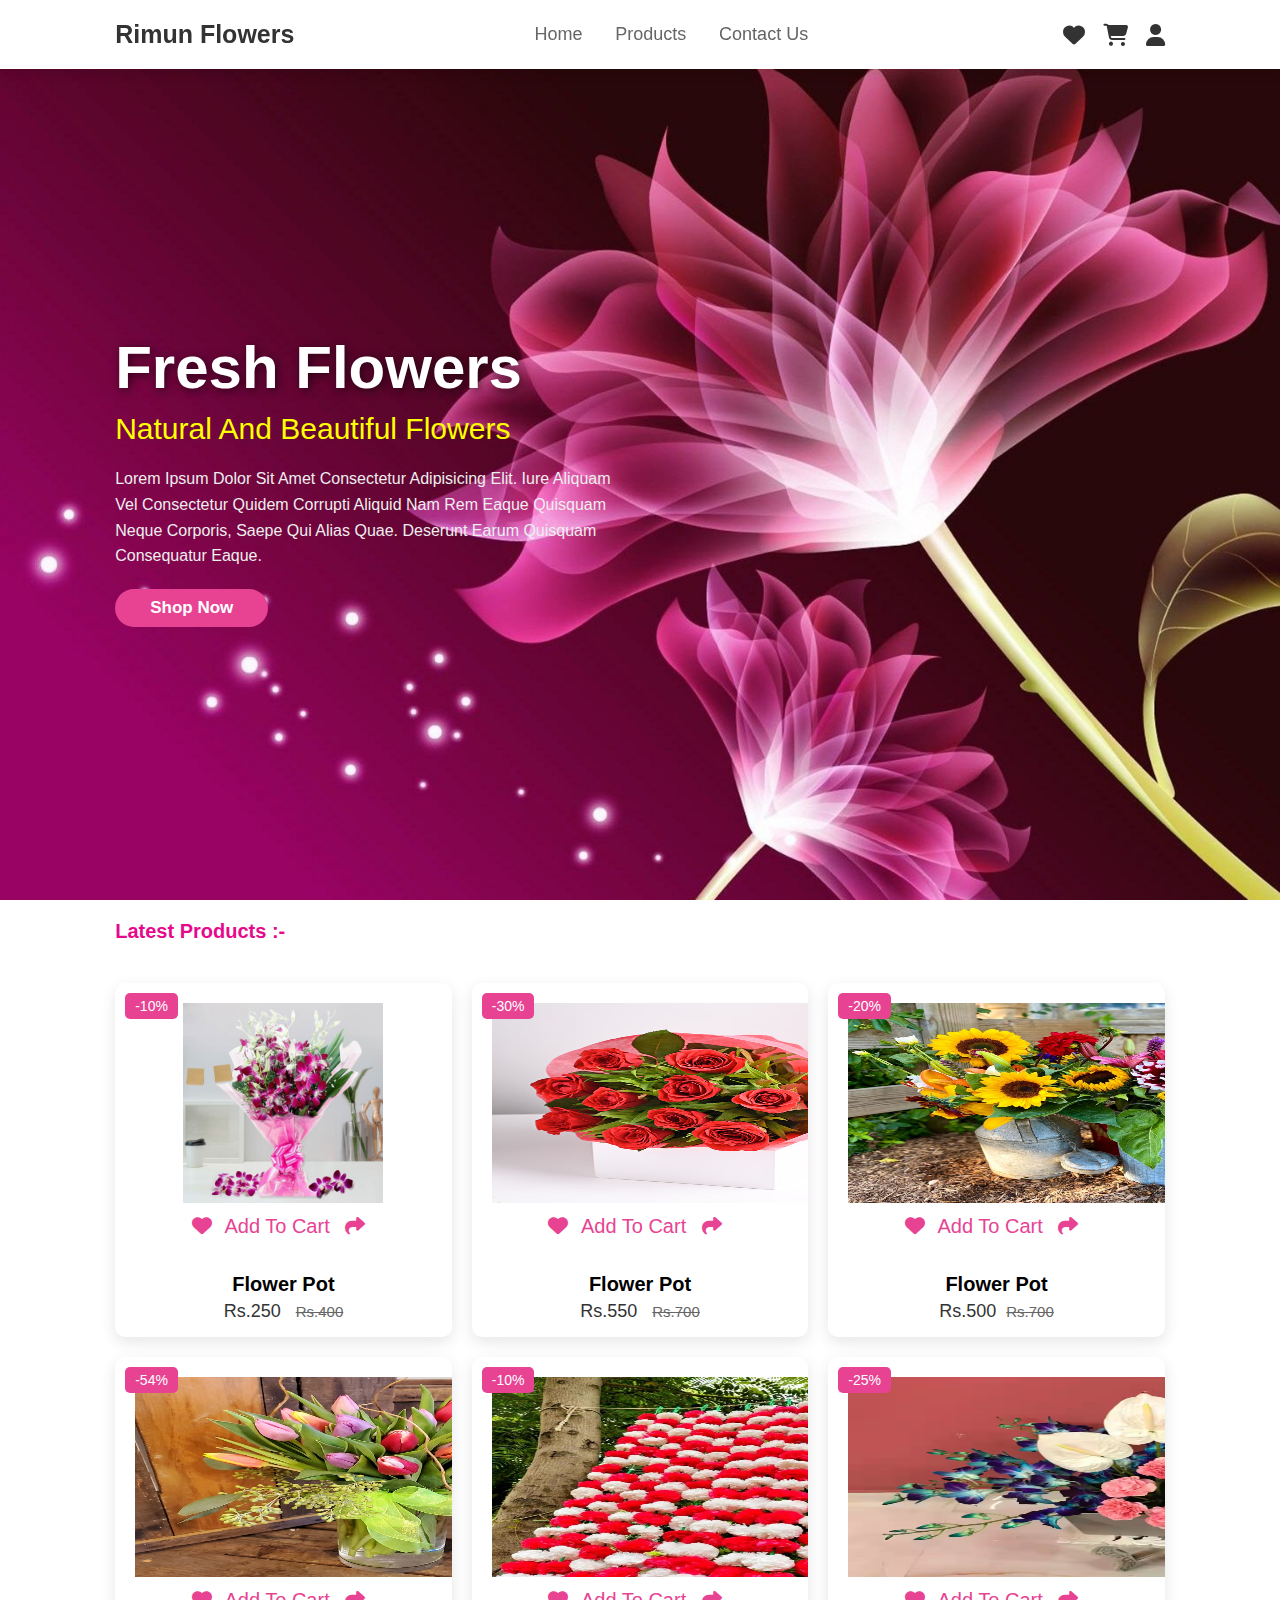
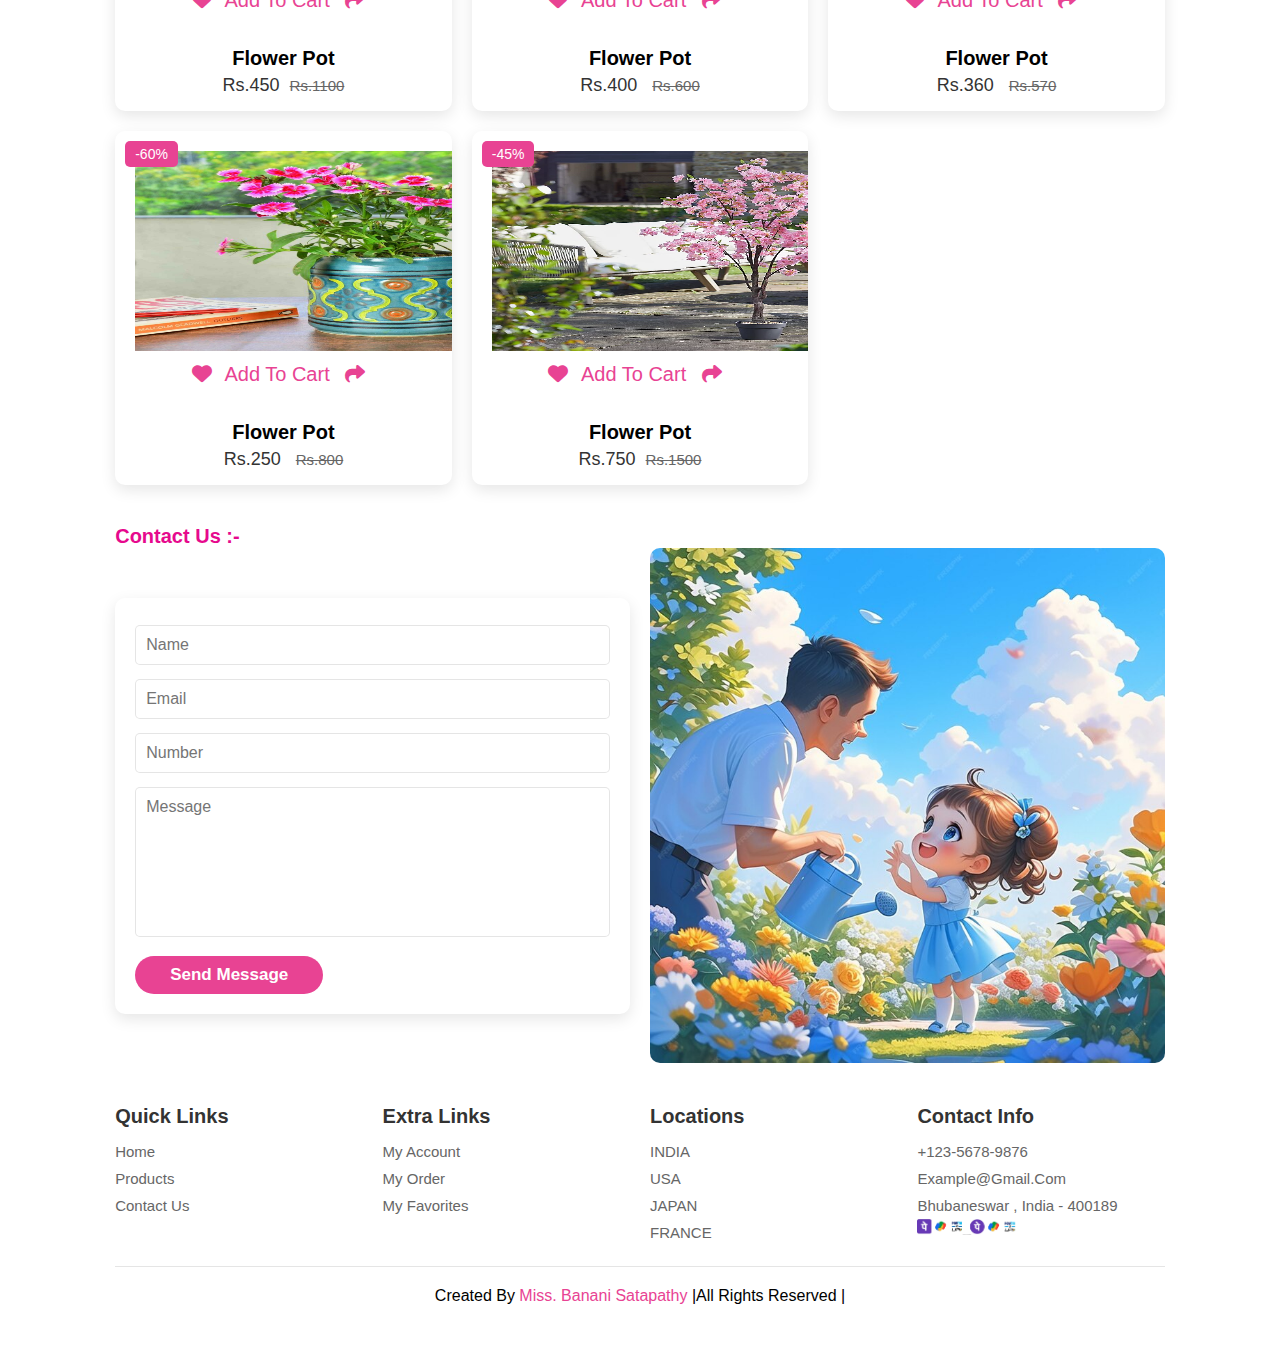
<file: index.html>
<!DOCTYPE html>
<html lang="en">
<head>
    <meta charset="UTF-8">
    <meta name="viewport" content="width=device-width, initial-scale=1.0">
    <title>Document</title>
    <link rel="stylesheet" href="https://cdnjs.cloudflare.com/ajax/libs/font-awesome/6.6.0/css/all.min.css" >
    <link rel="stylesheet" href="styleflwr.css">
</head>
<body>
   
    <header>
        <input type="checkbox" name="" id="toggler">
        <label for="toggler" class="fas fa-bars"></label>
        <a href="#" class="logo ">Rimun Flowers<span></span></a>
        <nav class="navbar">
            <a href="#home">Home</a>
            <a href="#products">Products</a>
            <a href="#contact">Contact us</a>
        </nav>
        <div class="icons">
            <a href="#" class="fas fa-heart"></a>
            <a href="#" class="fas fa-shopping-cart"></a>
            <a href="#" class="fas fa-user"></a>
        </div>
    </header>

    <!-- home sectn -->
<section class="home" id="home">
    <div class="content">
        <h1>fresh flowers</h1>
        <span>natural and beautiful flowers</span>
        <p>Lorem ipsum dolor sit amet consectetur adipisicing elit. Iure aliquam vel consectetur quidem corrupti aliquid nam rem eaque quisquam neque corporis, saepe qui alias quae. Deserunt earum quisquam consequatur eaque.</p>
        <a href="#" class="btn" > shop now</a>
    </div>  
</section>

<!-- icons section -->

<section class="products" id="products">
    <h1 class="heading" style="color: rgb(230, 9, 141);">latest  <span>Products :- </span></h1>
    <div class="box-container">
        <div class="box">
            <span class="discount">-10%</span>
            <div class="image">
                <img src="img2.jpg" alt="">
                <div class="icons">
                    <a href="#" class="fas fa-heart"></a>
                    <a href="#" class="cart-btn"> add to cart </a>
                    <a href="#" class="fas fa-share"></a>
                    <a href=""></a>
                </div>
            </div>
            <div class="content">
                <h3>flower pot</h3>
                <div class="price">Rs.250 <span>Rs.400</span></div>
            </div>

        </div>

        <div class="box">
            <span class="discount">-30%</span>
            <div class="image">
                <img src="img3.avif" alt="" height="500px" width="500px">
                <div class="icons">
                    <a href="#" class="fas fa-heart"></a>
                    <a href="#" class="cart-btn"> add to cart </a>
                    <a href="#" class="fas fa-share"></a>
                    <a href=""></a>
                </div>
            </div>
            <div class="content">
                <h3>flower pot</h3>
                <div class="price">Rs.550 <span>Rs.700</span></div>
            </div>

        </div>

        <div class="box">
            <span class="discount">-20%</span>
            <div class="image">
                <img src="img4.jpg" alt="" height="500px" width="500px">
                <div class="icons">
                    <a href="#" class="fas fa-heart"></a>
                    <a href="#" class="cart-btn"> add to cart </a>
                    <a href="#" class="fas fa-share"></a>
                    <a href=""></a>
                </div>
            </div>
            <div class="content">
                <h3>flower pot</h3>
                <div class="price">Rs.500<span>Rs.700</span></div>
            </div>

        </div>

        <div class="box">
            <span class="discount">-54%</span>
            <div class="image">
                <img src="img5.jpg" alt="" height="500px" width="500px">
                <div class="icons">
                    <a href="#" class="fas fa-heart"></a>
                    <a href="#" class="cart-btn"> add to cart </a>
                    <a href="#" class="fas fa-share"></a>
                    <a href=""></a>
                </div>
            </div>
            <div class="content">
                <h3>flower pot</h3>
                <div class="price">Rs.450<span>Rs.1100</span></div>
            </div>

        </div>


        <div class="box">
            <span class="discount">-10%</span>
            <div class="image">
                <img src="img6.jpg" alt="" height="500px" width="500px">
                <div class="icons">
                    <a href="#" class="fas fa-heart"></a>
                    <a href="#" class="cart-btn"> add to cart </a>
                    <a href="#" class="fas fa-share"></a>
                    <a href=""></a>
                </div>
            </div>
            <div class="content">
                <h3>flower pot</h3>
                <div class="price">Rs.400 <span>Rs.600</span></div>
            </div>

        </div>

        <div class="box">
            <span class="discount">-25%</span>
            <div class="image">
                <img src="img7.avif" alt="" height="500px" width="500px">
                <div class="icons">
                    <a href="#" class="fas fa-heart"></a>
                    <a href="#" class="cart-btn"> add to cart </a>
                    <a href="#" class="fas fa-share"></a>
                    <a href=""></a>
                </div>
            </div>
            <div class="content">
                <h3>flower pot</h3>
                <div class="price">Rs.360 <span>Rs.570</span></div>
            </div>

        </div>

        <div class="box">
            <span class="discount">-60%</span>
            <div class="image">
                <img src="img10.jpg" alt="" height="500px" width="500px">
                <div class="icons">
                    <a href="#" class="fas fa-heart"></a>
                    <a href="#" class="cart-btn"> add to cart </a>
                    <a href="#" class="fas fa-share"></a>
                    <a href=""></a>
                </div>
            </div>
            <div class="content">
                <h3>flower pot</h3>
                <div class="price">Rs.250 <span>Rs.800</span></div>
            </div>

        </div>

        <div class="box">
            <span class="discount">-45%</span>
            <div class="image">
                <img src="img9.jpg" alt="" height="500px" width="500px">
                <div class="icons">
                    <a href="#" class="fas fa-heart"></a>
                    <a href="#" class="cart-btn"> add to cart </a>
                    <a href="#" class="fas fa-share"></a>
                    <a href=""></a>
                </div>
            </div>
            <div class="content">
                <h3>flower pot</h3>
                <div class="price">Rs.750<span>Rs.1500</span></div>
            </div>

        </div>

    </div>

</section>

<!-- contact section -->
 <section class="contact" id="contact">
    <h1 class="heading" style="color: rgb(230, 9, 141);"><span>contact</span> us :-</h1>
    <div class="row">
        <form action="">
            <input type="text" placeholder="name" class="box"><br>
            <input type="email" placeholder="email" class="box" ><br>
            <input type="number" placeholder="number" class="box"><br>
            <textarea name="" placeholder="message" class="box" id="" cols="30" row="30"></textarea><br>
            <input type="submit" value="send message" class="btn">

        </form>
        <div class="image">
            <img src="dad.jpg" alt="">
        </div>
    </div>

 </section>

 <!-- footer section -->
  <section class="footer">
    <div class="box-container">
        <div class="box">
            <h3>quick links</h3>
            <a href="#">Home</a>
            <a href="#">Products</a>
            <a href="#">Contact us</a>
        </div>
        <div class="box">
            <h3>extra links</h3>
            <a href="#">my account</a>
            <a href="#">my order</a>
            <a href="#">my favorites</a>
        </div>
        <div class="box">
            <h3>locations</h3>
            <a href="#">INDIA</a>
            <a href="#">USA</a>
            <a href="#">JAPAN</a>
            <a href="#">FRANCE</a>
        </div>
        <div class="box">
            <h3>contact info</h3>
            <a href="#">+123-5678-9876</a>
            <a href="#">example@gmail.com</a>
            <a href="#">bhubaneswar , india - 400189</a>
            <img src="pay.jpg" alt=""  width="100">
        </div>  
    </div>

    <div class="credit"> created by <span>Miss. Banani Satapathy</span> |All Rights Reserved | </div>

  </section>






</body>
</html>
</file>
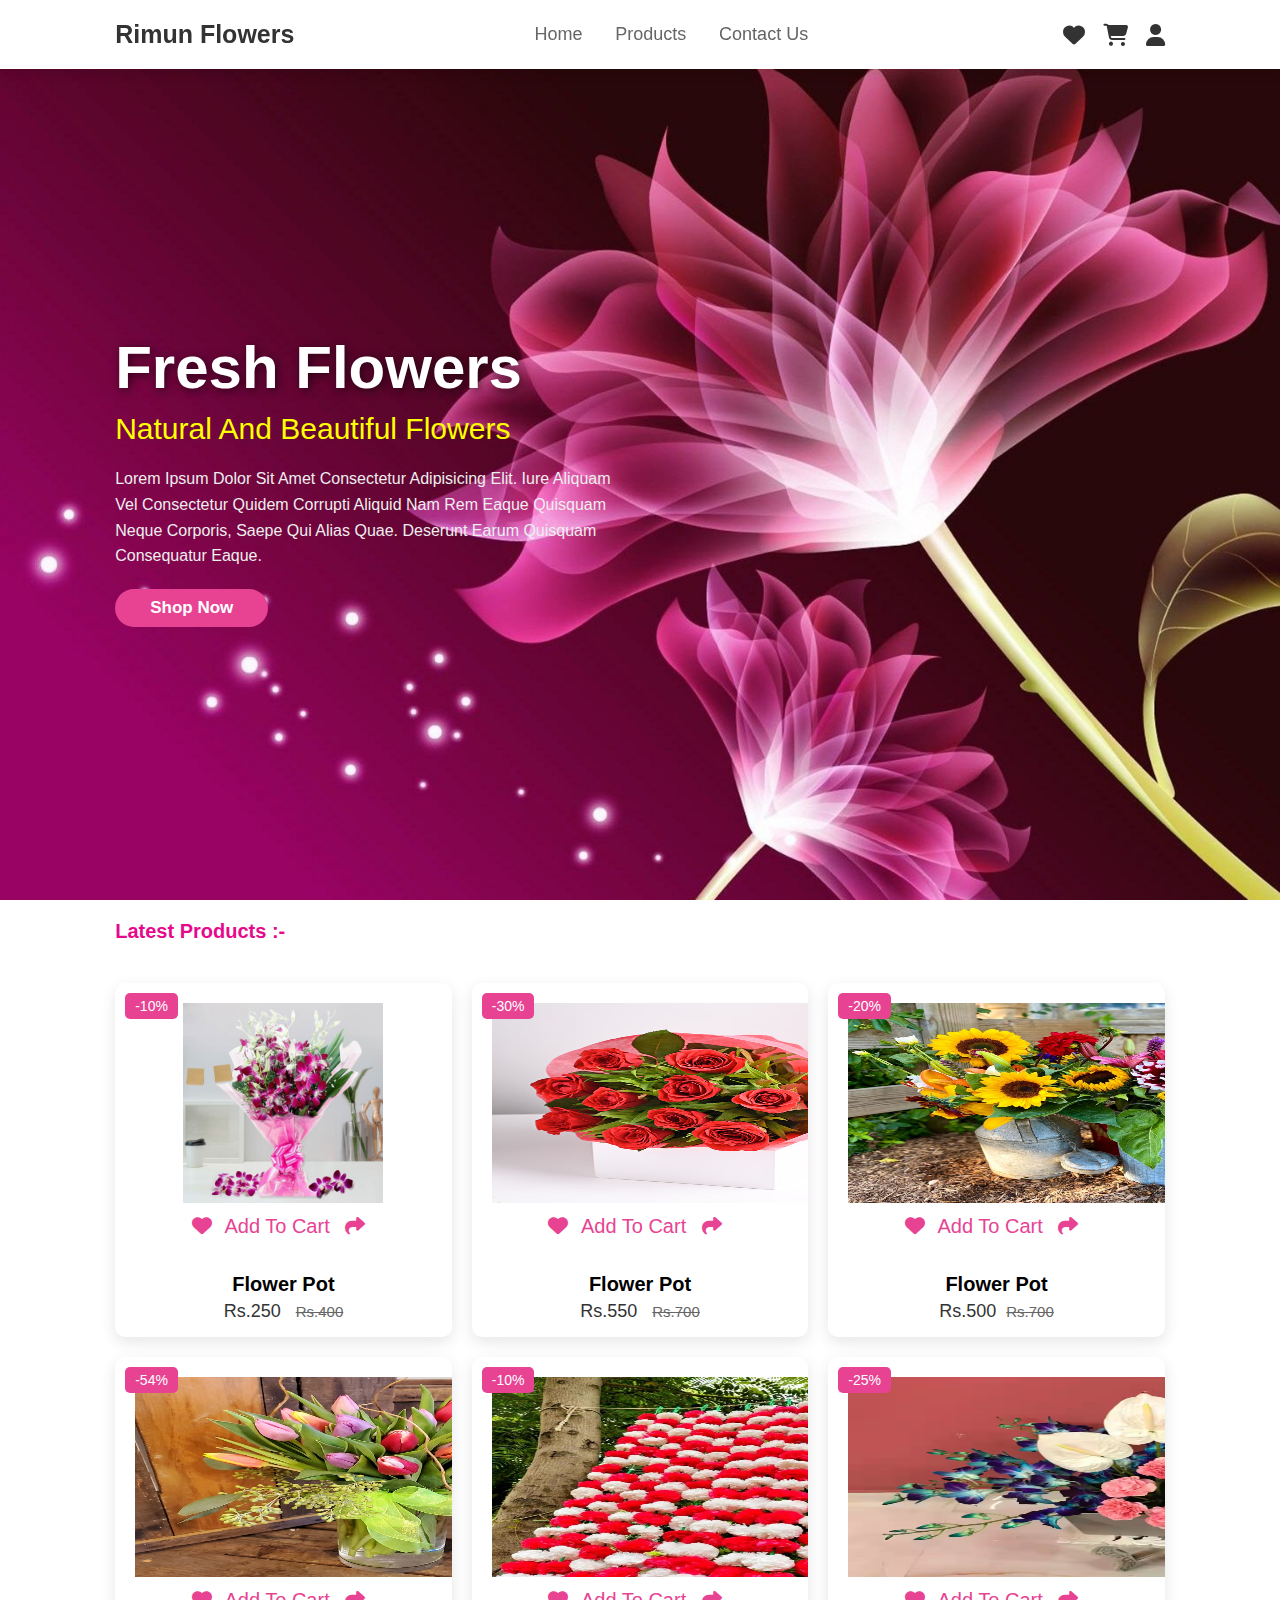
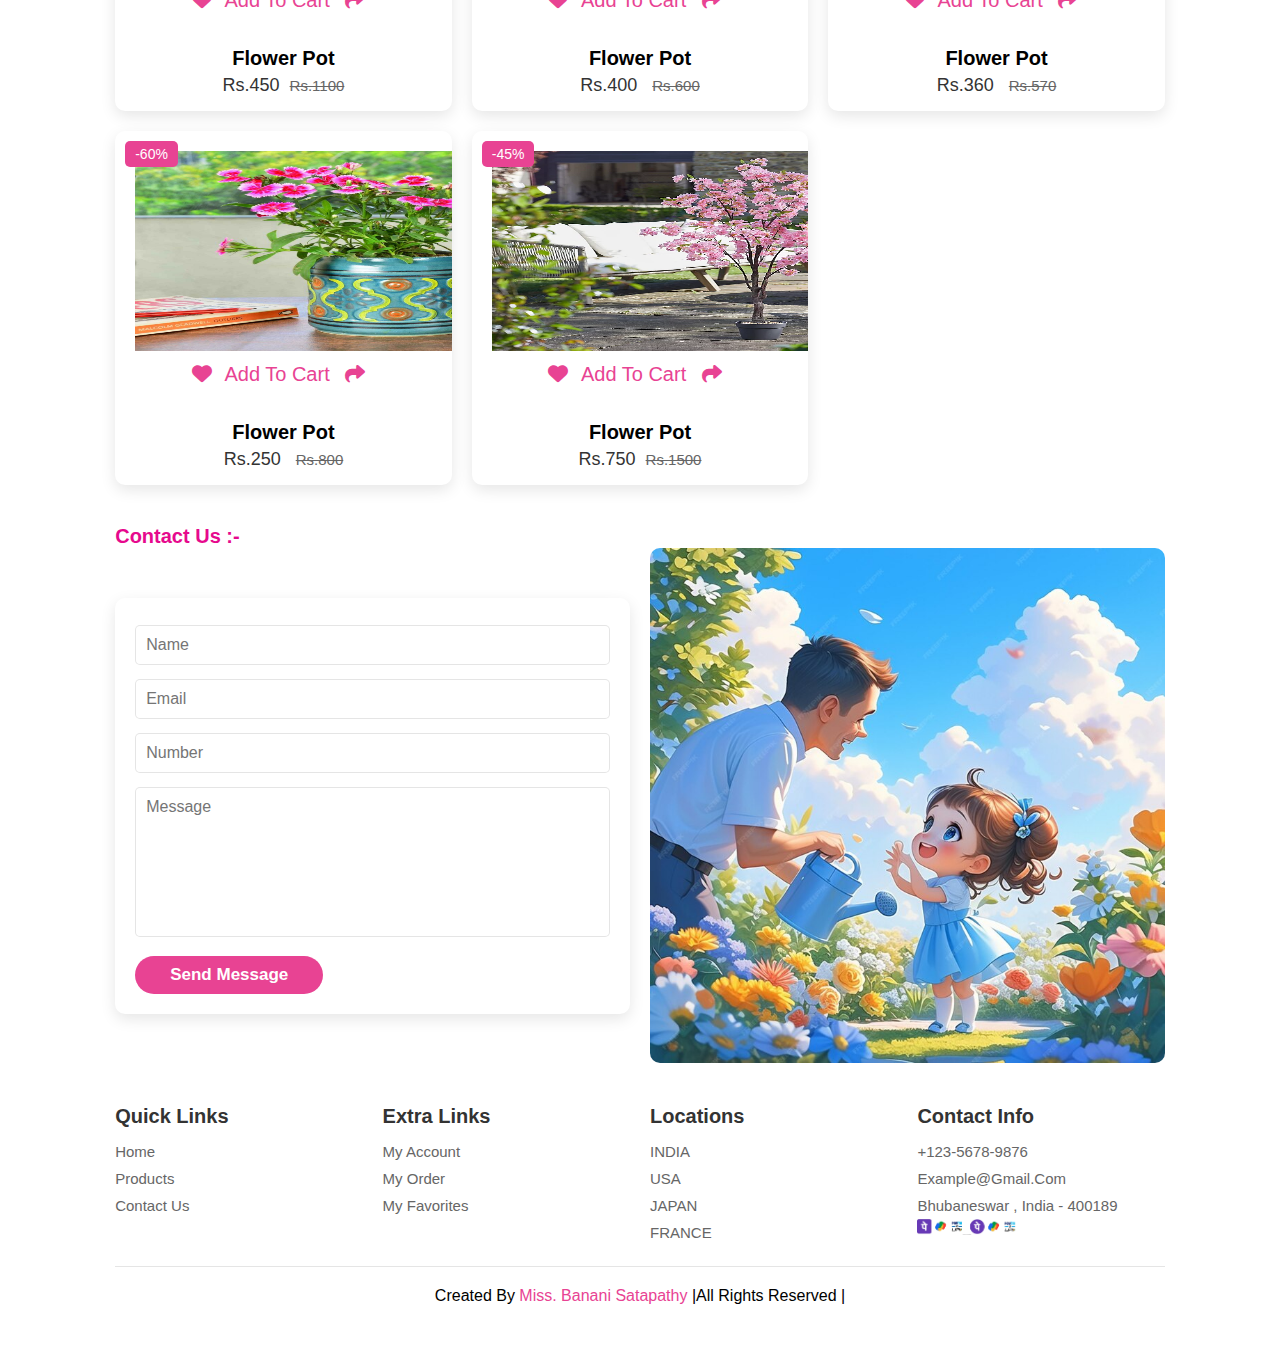
<file: flwr.html>
<!DOCTYPE html>
<html lang="en">
<head>
    <meta charset="UTF-8">
    <meta name="viewport" content="width=device-width, initial-scale=1.0">
    <title>Document</title>
    <link rel="stylesheet" href="https://cdnjs.cloudflare.com/ajax/libs/font-awesome/6.6.0/css/all.min.css" >
    <link rel="stylesheet" href="styleflwr.css">
</head>
<body>
   
    <header>
        <input type="checkbox" name="" id="toggler">
        <label for="toggler" class="fas fa-bars"></label>
        <a href="#" class="logo ">Rimun Flowers<span></span></a>
        <nav class="navbar">
            <a href="#home">Home</a>
            <a href="#products">Products</a>
            <a href="#contact">Contact us</a>
        </nav>
        <div class="icons">
            <a href="#" class="fas fa-heart"></a>
            <a href="#" class="fas fa-shopping-cart"></a>
            <a href="#" class="fas fa-user"></a>
        </div>
    </header>

    <!-- home sectn -->
<section class="home" id="home">
    <div class="content">
        <h1>fresh flowers</h1>
        <span>natural and beautiful flowers</span>
        <p>Lorem ipsum dolor sit amet consectetur adipisicing elit. Iure aliquam vel consectetur quidem corrupti aliquid nam rem eaque quisquam neque corporis, saepe qui alias quae. Deserunt earum quisquam consequatur eaque.</p>
        <a href="#" class="btn" > shop now</a>
    </div>  
</section>

<!-- icons section -->

<section class="products" id="products">
    <h1 class="heading" style="color: rgb(230, 9, 141);">latest  <span>Products :- </span></h1>
    <div class="box-container">
        <div class="box">
            <span class="discount">-10%</span>
            <div class="image">
                <img src="img2.jpg" alt="">
                <div class="icons">
                    <a href="#" class="fas fa-heart"></a>
                    <a href="#" class="cart-btn"> add to cart </a>
                    <a href="#" class="fas fa-share"></a>
                    <a href=""></a>
                </div>
            </div>
            <div class="content">
                <h3>flower pot</h3>
                <div class="price">Rs.250 <span>Rs.400</span></div>
            </div>

        </div>

        <div class="box">
            <span class="discount">-30%</span>
            <div class="image">
                <img src="img3.avif" alt="" height="500px" width="500px">
                <div class="icons">
                    <a href="#" class="fas fa-heart"></a>
                    <a href="#" class="cart-btn"> add to cart </a>
                    <a href="#" class="fas fa-share"></a>
                    <a href=""></a>
                </div>
            </div>
            <div class="content">
                <h3>flower pot</h3>
                <div class="price">Rs.550 <span>Rs.700</span></div>
            </div>

        </div>

        <div class="box">
            <span class="discount">-20%</span>
            <div class="image">
                <img src="img4.jpg" alt="" height="500px" width="500px">
                <div class="icons">
                    <a href="#" class="fas fa-heart"></a>
                    <a href="#" class="cart-btn"> add to cart </a>
                    <a href="#" class="fas fa-share"></a>
                    <a href=""></a>
                </div>
            </div>
            <div class="content">
                <h3>flower pot</h3>
                <div class="price">Rs.500<span>Rs.700</span></div>
            </div>

        </div>

        <div class="box">
            <span class="discount">-54%</span>
            <div class="image">
                <img src="img5.jpg" alt="" height="500px" width="500px">
                <div class="icons">
                    <a href="#" class="fas fa-heart"></a>
                    <a href="#" class="cart-btn"> add to cart </a>
                    <a href="#" class="fas fa-share"></a>
                    <a href=""></a>
                </div>
            </div>
            <div class="content">
                <h3>flower pot</h3>
                <div class="price">Rs.450<span>Rs.1100</span></div>
            </div>

        </div>


        <div class="box">
            <span class="discount">-10%</span>
            <div class="image">
                <img src="img6.jpg" alt="" height="500px" width="500px">
                <div class="icons">
                    <a href="#" class="fas fa-heart"></a>
                    <a href="#" class="cart-btn"> add to cart </a>
                    <a href="#" class="fas fa-share"></a>
                    <a href=""></a>
                </div>
            </div>
            <div class="content">
                <h3>flower pot</h3>
                <div class="price">Rs.400 <span>Rs.600</span></div>
            </div>

        </div>

        <div class="box">
            <span class="discount">-25%</span>
            <div class="image">
                <img src="img7.avif" alt="" height="500px" width="500px">
                <div class="icons">
                    <a href="#" class="fas fa-heart"></a>
                    <a href="#" class="cart-btn"> add to cart </a>
                    <a href="#" class="fas fa-share"></a>
                    <a href=""></a>
                </div>
            </div>
            <div class="content">
                <h3>flower pot</h3>
                <div class="price">Rs.360 <span>Rs.570</span></div>
            </div>

        </div>

        <div class="box">
            <span class="discount">-60%</span>
            <div class="image">
                <img src="img10.jpg" alt="" height="500px" width="500px">
                <div class="icons">
                    <a href="#" class="fas fa-heart"></a>
                    <a href="#" class="cart-btn"> add to cart </a>
                    <a href="#" class="fas fa-share"></a>
                    <a href=""></a>
                </div>
            </div>
            <div class="content">
                <h3>flower pot</h3>
                <div class="price">Rs.250 <span>Rs.800</span></div>
            </div>

        </div>

        <div class="box">
            <span class="discount">-45%</span>
            <div class="image">
                <img src="img9.jpg" alt="" height="500px" width="500px">
                <div class="icons">
                    <a href="#" class="fas fa-heart"></a>
                    <a href="#" class="cart-btn"> add to cart </a>
                    <a href="#" class="fas fa-share"></a>
                    <a href=""></a>
                </div>
            </div>
            <div class="content">
                <h3>flower pot</h3>
                <div class="price">Rs.750<span>Rs.1500</span></div>
            </div>

        </div>

    </div>

</section>

<!-- contact section -->
 <section class="contact" id="contact">
    <h1 class="heading" style="color: rgb(230, 9, 141);"><span>contact</span> us :-</h1>
    <div class="row">
        <form action="">
            <input type="text" placeholder="name" class="box"><br>
            <input type="email" placeholder="email" class="box" ><br>
            <input type="number" placeholder="number" class="box"><br>
            <textarea name="" placeholder="message" class="box" id="" cols="30" row="30"></textarea><br>
            <input type="submit" value="send message" class="btn">

        </form>
        <div class="image">
            <img src="dad.jpg" alt="">
        </div>
    </div>

 </section>

 <!-- footer section -->
  <section class="footer">
    <div class="box-container">
        <div class="box">
            <h3>quick links</h3>
            <a href="#">Home</a>
            <a href="#">Products</a>
            <a href="#">Contact us</a>
        </div>
        <div class="box">
            <h3>extra links</h3>
            <a href="#">my account</a>
            <a href="#">my order</a>
            <a href="#">my favorites</a>
        </div>
        <div class="box">
            <h3>locations</h3>
            <a href="#">INDIA</a>
            <a href="#">USA</a>
            <a href="#">JAPAN</a>
            <a href="#">FRANCE</a>
        </div>
        <div class="box">
            <h3>contact info</h3>
            <a href="#">+123-5678-9876</a>
            <a href="#">example@gmail.com</a>
            <a href="#">bhubaneswar , india - 400189</a>
            <img src="pay.jpg" alt=""  width="100">
        </div>  
    </div>

    <div class="credit"> created by <span>Miss. Banani Satapathy</span> |All Rights Reserved | </div>

  </section>






</body>
</html>
</file>
<file: styleflwr.css>
:root{
    --pink: #e84393;
    --dark: #333;
    --light: #666;
}

*{
    margin: 0; padding: 0;
    box-sizing: border-box;
    font-family: Verdana, Geneva, Tahoma, sans-serif;
    outline: none; border: none;
    text-decoration:none ;
    text-transform: capitalize;
    transition: .2s linear;
}

html{
    font-size: 62.5%;
    scroll-behavior: smooth;
    scroll-padding-top: 6rem;
    overflow-x: hidden;
}

section{
    padding: 2rem 9%;
}

/* ✅ Reusable button */
.btn {
   display: inline-block; 
   margin-top: 1rem;
   border-radius: 5rem;
   background: var(--pink);
   color: #fff;
   padding: .9rem 3.5rem ;
   cursor: pointer;
   font-size: 1.7rem;
   font-weight: bold;
   transition: 0.3s;
}
.btn:hover{
   background: #ff0077;
   transform: scale(1.05);
}

/* ✅ Header */
header{
    position: fixed;
    top: 0; left: 0; right: 0;
    background: #fff;
    padding: 2rem 9%;
    display: flex;
    align-items: center;
    justify-content: space-between;
    z-index: 1000;
    box-shadow: 0 .5rem 1rem  rgba(0, 0, 0, .1);
}
header .logo{
    font-size: 2.5rem;
    color: var(--dark);
    font-weight: bold;
}
header .logo span{
    color: var(--pink);
}
header .navbar a{
    font-size: 1.8rem;
    padding: 0 1.5rem;
    color: var(--light);
}
header .navbar a:hover{
    color: var(--pink);
}
header .icons a{
    font-size: 2.2rem;
    color: var(--dark);
    margin-left: 1.5rem ;
    transition: 0.3s;
}
header .icons a:hover{
    color: var(--pink);
}
header #toggler{
    display: none;
}
header .fa-bars{
    font-size:3rem ;
    color: var(--dark);
    border-radius: .5rem;
    padding: .5rem 1.5rem;
    cursor: pointer;
    border: .1rem solid rgba(0 ,0, 0, .3);
    display: none;
} 

/* ✅ Home section */
.home{
    display: flex;
    justify-content: flex-start;
    align-items: center;
    min-height: 100vh;
    background: url(flwr.jpg) no-repeat center center/cover;
    padding-top: 8rem;
}
.home .content{
    max-width: 50rem;
}
.home .content h1{
    font-size: 6rem;
    color: #fff;
    text-shadow: 2px 2px 10px rgba(0,0,0,0.6);
}
.home .content span{
    font-size: 3rem ;
    color: yellow;
    display: block;
    margin: 1rem 0;
}
.home .content p{
    font-size: 1.6rem ;
    color:#eee;
    padding: 1rem 0;
    line-height: 1.6 ;
}

/* ✅ Products section */
.products .box-container{
    padding-top: 40px;
    display: grid;
    grid-template-columns: repeat(auto-fit, minmax(250px,1fr));
    gap: 2rem;
}
.products .box{
    background: #fff;
    box-shadow: 0 5px 15px rgba(0,0,0,0.1);
    border-radius: 1rem;
    overflow: hidden;
    position: relative;
    transition: 0.3s;
}
.products .box:hover{
    transform: translateY(-5px);
}
.products .discount{
    position: absolute;
    top: 10px; left: 10px;
    background: var(--pink);
    color: #fff;
    padding: .5rem 1rem;
    border-radius: .5rem;
    font-size: 1.4rem;
}
.products .image{
    text-align: center;
    padding: 2rem;
}
.products .image img{
    height: 20rem;
    transition: 0.3s;
}
.products .box:hover img{
    transform: scale(1.1);
}
.products .image .icons{
    margin-top: 1rem;
}
.products .image .icons a{
    margin: 0 .5rem;
    font-size: 2rem;
    color: var(--pink);
}
.products .content{
    text-align: center;
    padding: 1.5rem;
}
.products .content h3{
    font-size: 2rem;
    margin-bottom: .5rem;
}
.products .content .price{
    font-size: 1.8rem;
    color: var(--dark);
}
.products .content .price span{
    text-decoration: line-through;
    font-size: 1.5rem;
    color: var(--light);
    margin-left: 1rem;
}

/* ✅ Contact */
.contact .row{
    display: flex;
    flex-wrap: wrap;
    gap: 2rem;
    align-items: center;
}
.contact form{
    flex: 1 1 40rem;
    padding: 2rem;
    box-shadow: 0 .5rem 1.5rem rgba(0,0,0,.1);
    border-radius: 1rem;
    background: #fff;
}
.contact form .box{
    padding:1rem ;
    font-size: 1.6rem;
    border: .1rem solid rgba(0, 0, 0, .1);
    border-radius:.5rem ;
    margin: .7rem 0;
    width: 100%;
}
.contact form .box:focus{
    border-color: var(--pink);
}
.contact form textarea{
    height: 15rem;
    resize: none;
}
.contact .image{
    flex: 1 1 40rem;
}
.contact .image img{
    width: 100%;
    border-radius: 1rem;
}

/* ✅ Footer */
.footer .box-container{
    display:grid;
    grid-template-columns: repeat(auto-fit,minmax(200px,1fr));
    gap: 2rem;
}
.footer .box h3{
    color: var(--dark);
    font-size: 2rem;
    margin-bottom: 1rem;
}
.footer .box a{
    display: block;
    color: var(--light);
    font-size: 1.5rem;
    padding: .5rem 0;
}
.footer .box a:hover{
    color: var(--pink);
    text-decoration: underline;
}
.footer .credit{
    text-align: center;
    padding: 2rem;
    margin-top: 2rem;
    font-size: 1.6rem;
    border-top: .1rem solid rgba(0,0,0,.1);
}
.footer .credit span{
    color: var(--pink);
}

/* ✅ Media Queries */
@media (max-width: 991px) {
    html{ font-size: 55%; }
    header{ padding: 2rem; }
}
@media (max-width: 768px) {
    header .fa-bars{ display: block; }
    header .navbar{
        position: absolute;
        top: 100%; left: 0; right: 0;
        background: #eee;
        border-top: .1rem solid rgba(0,0,0,.1);
        display: none;
        flex-direction: column;
    }
    header #toggler:checked ~ .navbar{
        display: flex;
    }
    header .navbar a{
        margin: 1rem;
        padding: 1rem;
        background:#fff ;
        border-radius: .5rem;
    }
    .home{
        justify-content: center;
        text-align: center;
        padding: 5rem 2rem;
    }
    .home .content h1{ font-size: 4rem; }
}
@media (max-width: 450px){
    html{ font-size: 50%; }
    .home .content h1{ font-size: 3rem; }
}
</file>
